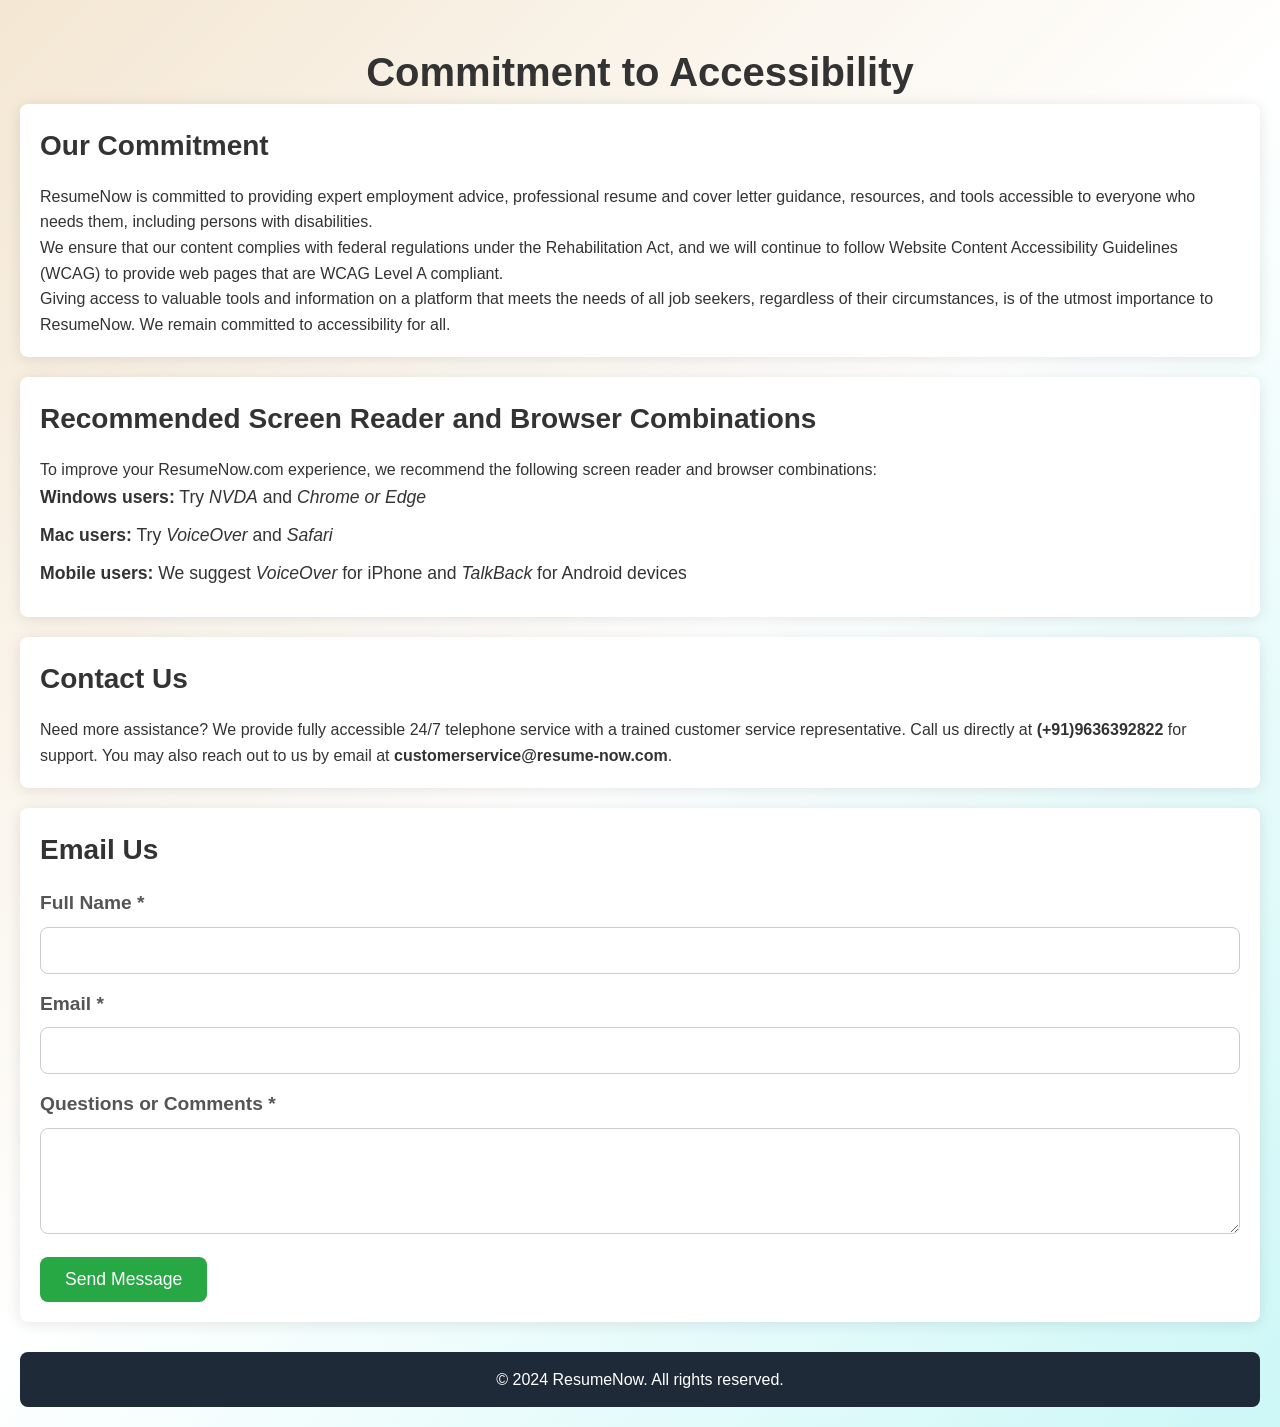
<file: Accessibility.html>
<!DOCTYPE html>
<html lang="en">
<head>
    <meta charset="UTF-8">
    <meta name="viewport" content="width=device-width, initial-scale=1.0">
    <title>Accessibility Page - ResumeNow</title>
    <style>
    /* Basic Reset */
    * {
        margin: 0;
        padding: 0;
        box-sizing: border-box;
    }

    /* Body and font settings */
    body {
        font-family: 'Arial', sans-serif;
        background: linear-gradient(135deg, #f4e7d3, #ffffff, #cdf7f7); /* Gradient Background */
        color: #333;
        line-height: 1.6;
        padding: 20px;
        font-size: 16px;
        transition: background-color 0.3s, color 0.3s; /* Smooth transition for background and text color changes */
    }

    /* Header styling */
    header {
        background-color: #333;
        color: white;
        padding: 20px;
        text-align: center;
        border-radius: 8px;
        box-shadow: 0 4px 10px rgba(0, 0, 0, 0.1);
        animation: fadeIn 1s ease-out;
    }

    h1 {
        font-size: 2.5em;
        margin: 0;
    }

    /* Content section */
    #content {
        margin: 20px 0;
    }

    .accessibility-options {
        background-color: #fff;
        padding: 20px;
        border-radius: 8px;
        box-shadow: 0 2px 15px rgba(0, 0, 0, 0.1);
        margin-bottom: 20px;
        transition: transform 0.3s ease-in-out;
    }

    .accessibility-options:hover {
        transform: scale(1.02); /* Slight hover effect */
    }

    .section-header {
        font-size: 1.75em;
        margin-bottom: 15px;
        color: #333;
    }

    ul {
        list-style-type: none;
        padding-left: 0;
    }

    li {
        font-size: 1.1em;
        margin-bottom: 10px;
    }

    /* Form styling */
    .contact-form label {
        display: block;
        margin-bottom: 8px;
        font-weight: bold;
        font-size: 1.2em;
        color: #555;
    }

    .contact-form input,
    .contact-form textarea {
        width: 100%;
        padding: 12px;
        margin-bottom: 15px;
        border-radius: 8px;
        border: 1px solid #ccc;
        font-size: 1.1em;
        transition: border-color 0.3s ease;
    }

    .contact-form input:focus,
    .contact-form textarea:focus {
        border-color: #007bff;
        outline: none;
    }

    button {
        padding: 12px 25px;
        font-size: 1.1em;
        border: none;
        background-color: #28a745;
        color: white;
        border-radius: 8px;
        cursor: pointer;
        transition: background-color 0.3s, transform 0.2s ease-in-out;
    }

    button:hover {
        background-color: #218838;
        transform: scale(1.05); /* Slight hover effect */
    }

    button:focus {
        outline: 2px solid #333;
    }

    /* High contrast mode */
    body.high-contrast {
        background-color: #000;
        color: #FFF;
    }

    body.high-contrast header {
        background-color: #ffcc00;
    }

    body.high-contrast .accessibility-options {
        background-color: #333;
        color: #FFF;
    }

    body.high-contrast button {
        background-color: #f39c12;
    }

    body.high-contrast button:hover {
        background-color: #e67e22;
    }

    /* Font size increase/decrease */
    body.large-font {
        font-size: 1.2em;
    }

    /* Footer styling */
    footer {
        text-align: center;
        padding: 15px;
        background-color: #1E2A38;
        color: white;
        border-radius: 8px;
        margin-top: 30px;
    }

    /* Add smooth fade-in animation */
    @keyframes fadeIn {
        from {
            opacity: 0;
        }
        to {
            opacity: 1;
        }
    }

    /* Button group for accessibility toggle */
    button-group {
        display: flex;
        justify-content: center;
        margin-top: 20px;
    }

    /* Ensure responsiveness */
    @media (max-width: 768px) {
        body {
            padding: 10px;
        }

        h1 {
            font-size: 2em;
        }

        .accessibility-options {
            padding: 15px;
        }

        .section-header {
            font-size: 1.5em;
        }

        .contact-form input,
        .contact-form textarea {
            padding: 10px;
        }

        button {
            font-size: 1em;
            padding: 10px 20px;
        }
    }

    </style>
</head>
<body>
    

    <section id="content">
        <h1><CENTER>Commitment to Accessibility</CENTER></h1>
        <div class="accessibility-options">
           
            <h2 class="section-header">Our Commitment</h2>
            <p>ResumeNow is committed to providing expert employment advice, professional resume and cover letter guidance, resources, and tools accessible to everyone who needs them, including persons with disabilities.</p>
            <p>We ensure that our content complies with federal regulations under the Rehabilitation Act, and we will continue to follow Website Content Accessibility Guidelines (WCAG) to provide web pages that are WCAG Level A compliant.</p>
            <p>Giving access to valuable tools and information on a platform that meets the needs of all job seekers, regardless of their circumstances, is of the utmost importance to ResumeNow. We remain committed to accessibility for all.</p>
        </div>

        <div class="accessibility-options">
            <h2 class="section-header">Recommended Screen Reader and Browser Combinations</h2>
            <p>To improve your ResumeNow.com experience, we recommend the following screen reader and browser combinations:</p>
            <ul>
                <li><strong>Windows users:</strong> Try <em>NVDA</em> and <em>Chrome or Edge</em></li>
                <li><strong>Mac users:</strong> Try <em>VoiceOver</em> and <em>Safari</em></li>
                <li><strong>Mobile users:</strong> We suggest <em>VoiceOver</em> for iPhone and <em>TalkBack</em> for Android devices</li>
            </ul>
        </div>

        <div class="accessibility-options">
            <h2 class="section-header">Contact Us</h2>
            <p>Need more assistance? We provide fully accessible 24/7 telephone service with a trained customer service representative. Call us directly at <strong>(+91)9636392822</strong> for support. You may also reach out to us by email at <strong>customerservice@resume-now.com</strong>.</p>
        </div>

        <div class="accessibility-options contact-form">
            <h2 class="section-header">Email Us</h2>
            <form action="mailto:customerservice@resume-now.com" method="POST" enctype="text/plain">
                <label for="full-name">Full Name *</label>
                <input type="text" id="full-name" name="full-name" required>
                
                <label for="email">Email *</label>
                <input type="email" id="email" name="email" required>
                
                <label for="message">Questions or Comments *</label>
                <textarea id="message" name="message" rows="4" required></textarea>
                
                <button type="submit">Send Message</button>
            </form>
        </div>

    </section>

    <footer>
        <p>&copy; 2024 ResumeNow. All rights reserved.</p>
    </footer>

    <script>
        // Adjust font size functionality
        function adjustFontSize(action) {
            const body = document.body;
            if (action === 'increase') {
                body.classList.add('large-font');
            } else if (action === 'decrease') {
                body.classList.remove('large-font');
            }
        }

        // Toggle high contrast mode
        function toggleContrast() {
            const body = document.body;
            body.classList.toggle('high-contrast');
        }
    </script>
</body>
</html>
</file>
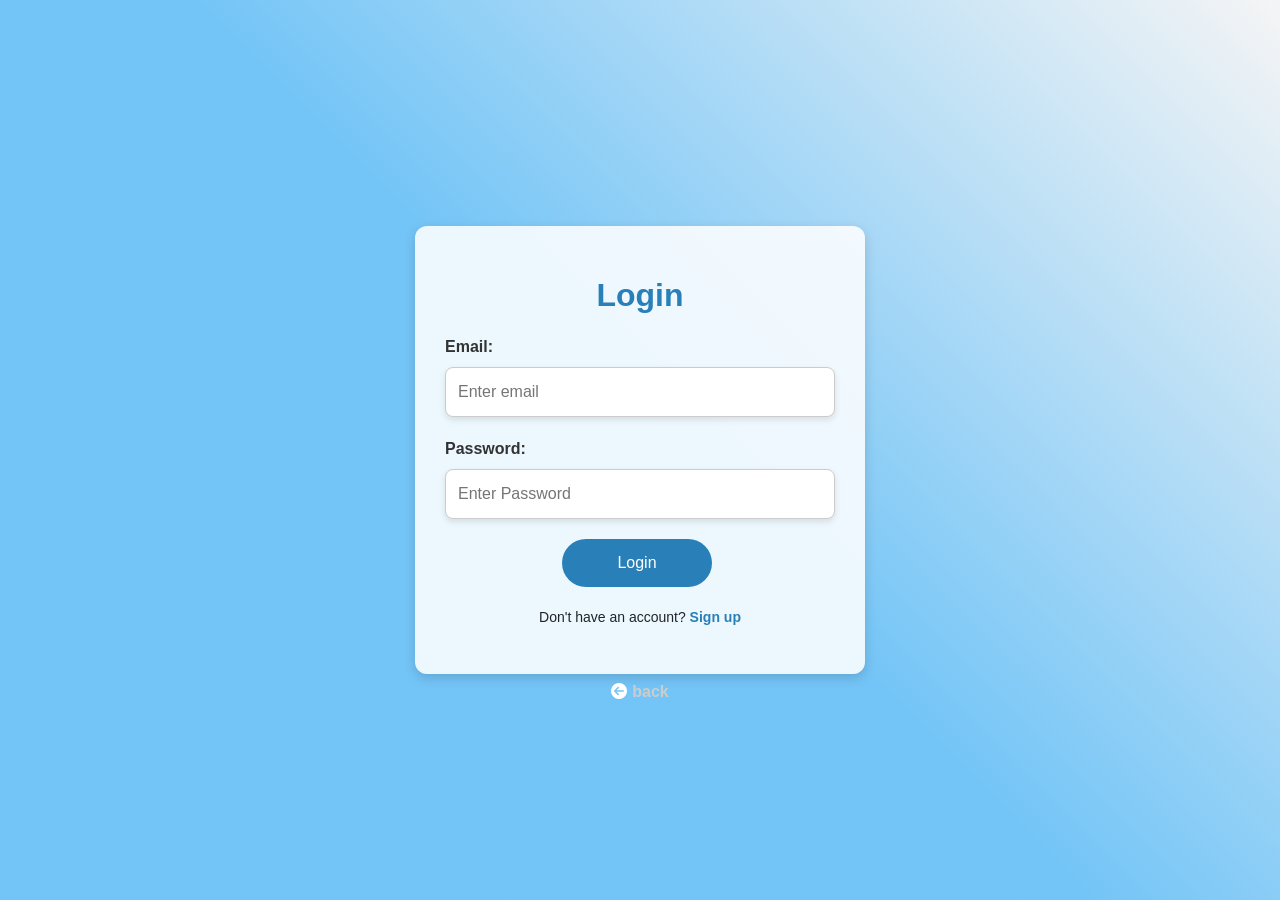
<file: login.html>
<!DOCTYPE html>
<html lang="en">
<head>
    <meta charset="UTF-8">
    <meta name="viewport" content="width=device-width, initial-scale=1.0">
    <title>Login Page</title>
    <!-- Bootstrap CSS -->
    <link href="https://stackpath.bootstrapcdn.com/bootstrap/4.5.2/css/bootstrap.min.css" rel="stylesheet">
    <link rel="stylesheet" href="https://cdnjs.cloudflare.com/ajax/libs/font-awesome/6.6.0/css/all.min.css" integrity="sha512-Kc323vGBEqzTmouAECnVceyQqyqdsSiqLQISBL29aUW4U/M7pSPA/gEUZQqv1cwx4OnYxTxve5UMg5GT6L4JJg==" crossorigin="anonymous" referrerpolicy="no-referrer" />
    <style>
        body {
            /* background: linear-gradient(to right, #6a11cb, #2575fc); */
            /* background: linear-gradient(120deg, #2980b9, #6dd5fa); */
            background: hsla(203, 89%, 71%, 1);

            background: linear-gradient(45deg, hsla(203, 89%, 71%, 1) 50%, hsla(0, 0%, 96%, 1) 100%);

            background: -moz-linear-gradient(45deg, hsla(203, 89%, 71%, 1) 50%, hsla(0, 0%, 96%, 1) 100%);

            background: -webkit-linear-gradient(45deg, hsla(203, 89%, 71%, 1) 50%, hsla(0, 0%, 96%, 1) 100%);

            filter: progid: DXImageTransform.Microsoft.gradient(startColorstr="#71c3f7", endColorstr="#f6f6f6", GradientType=1);

            display: flex;
            align-items: center;
            justify-content: center;
            height: 100vh;
            font-family: 'Arial', sans-serif;
        }
        .login-container {
            width: 450px;
            padding: 30px;
            background-color: #ffffffdc;
            border-radius: 12px;
            box-shadow: 0 4px 12px rgba(0, 0, 0, 0.15);
            padding-top: 50px;
        
        }
        /* .login-container:hover {
            transform: translateY(-5px);
        } */
        /* .btn-primary {
            background-color: #6a11cb;
            border: none;
        }
        .btn-primary:hover {
            background-color: #2575fc;
        } */
        .text-center a {
            text-decoration: none;
            color: #2980b9;
            font-weight: bold;
        }
        .text-center a:hover {
            text-decoration: underline;
        }
        .botn {
            padding: 12px;
            background-color: #2980b9;
            color: white;
            border: none;
            border-radius: 25px;
            cursor: pointer;
            font-size: 16px;
            transition: background-color 0.3s;
            width: 150px;
            position: relative;
            left: 30%;
            margin-bottom: 10px;


        }

        .botn:hover {
            background-color: #2575a1;
        }
        .login-container h2{
            text-align: center;
            margin-bottom: 20px;
            font-size: 32px;
            color: #2980b9;
            font-weight: 700;
        }
        .login-container p {
            text-align: center;
            margin-top: 10px;
            font-size: 14px;
        }
        
        .input-group {
            margin-bottom: 20px;
            display: flex;
            flex-direction: column;
        }

        .input-group label {
            margin-bottom: 8px;
            color: #333;
            font-weight: bold;
        }

        .input-group input {
            padding: 12px;
            font-size: 16px;
            border: 1px solid #ccc;
            border-radius: 8px;
            box-shadow: 0px 3px 6px rgba(0, 0, 0, 0.1);
        }

        .input-group input:focus {
            outline: none;
            border-color: #2980b9;
        }
        .back {
            position: absolute;
            top: 680px;
            
        }

        .back a {
            font-weight: bold;
            color: #ccc;
        }
        button a{
            color: #ccc;
        }
        .back i{
            color: white;
            margin-right: 5px;
        }

    </style>
</head>
<body>
    <div class="login-container">
        <h2>Login</h2>
        <form id="loginForm">
            <div class="input-group">
                <label for="email">Email:</label>
                <input type="email" placeholder="Enter email" id="email" name="email" required>
            </div>
            <div class="input-group">
                <label for="password">Password:</label>
                <input type="password" placeholder="Enter Password" id="password" name="password" required>
            </div>
            <p id="errorMessage" class="error"></p>

            <input class="botn" type="submit" value="Login">
          <!-- <a href="input_data.html"><input type="submit" class="login_button" value="Login"></a> -->
        </form>
        <!-- <p class="text-center mt-3"><a href="#">Forgot your password?</a></p> -->
        <p class="text-center">Don't have an account? <a href="sign_up.html">Sign up</a></p>
    </div>
    <p class="back"><a href="index.html"><i class="fa-solid fa-circle-arrow-left"></i>back</a></p>

   <script>
 //function to check username or password against the localstorage
 function validateUser(email, password) {
    let allSignUpDataArray =
        JSON.parse(localStorage.getItem("sign_upData")) || [];
    for (let i = 0; i < allSignUpDataArray.length; i++) {
        let user = allSignUpDataArray[i];
        if (user.email === email && user.password === password) {
            return user; // Return the matched user object
        }
    }
    return null; // Return null if no match found
}


// const formElement = document.getElementById("loginForm");
// formElement.addEventListener("submit", function (e) {
//     e.preventDefault();
//     let formData = new FormData(e.target);

//     // Getting the user-entered email and password
//     let enteredEmail = formData.get("email");
//     let enteredPassword = formData.get("password");

//     // Validate the user and get the user object if valid
//     let user = validateUser(enteredEmail, enteredPassword);

//     if (user) {
//         // Redirect to the template page with the username as a query parameter
//         window.location.href = `./template.html?username=${encodeURIComponent(user.username)}`;
//     } else {
//         // Display an error message
//         let errorMessage = document.getElementById("errorMessage");
//         errorMessage.innerText = "Invalid Email or Password, please try again";
//     }
// });


 // Add an event listener to the login form
//  document.getElementById("loginForm").addEventListener("submit", function (event) {
//         event.preventDefault();
        
//         // Get the user's email and password from the form
//         let email = document.getElementById("email").value;
//         let password = document.getElementById("password").value;
        
//         // Check if the user's credentials match a user in local storage
//         let users = JSON.parse(localStorage.getItem("sign_upData"));
//         let loggedInUser = users.find(user => user.email === email && user.password === password);
        
//         if (loggedInUser) {
//             // Store the logged-in user's data in local storage
//             localStorage.setItem("loggedInUser", JSON.stringify(loggedInUser));
            
//             // Redirect the user to the profile page
//             window.location.href = "./template.html";
//         } else {
//             alert("Invalid email or password!");
//         }
//     });

// Add an event listener to the login form
document.getElementById("loginForm").addEventListener("submit", function (event) {
        event.preventDefault();

        // Get the user's email and password from the form
        let email = document.getElementById("email").value;
        let password = document.getElementById("password").value;

        // Check if the user's credentials match a user in local storage
        let users = JSON.parse(localStorage.getItem("sign_upData"));
        let loggedInUser = users.find(user => user.email === email && user.password === password);

        if (loggedInUser) {
            // Store the logged-in user's data in local storage
            localStorage.setItem("loggedInUser", JSON.stringify(loggedInUser));

            // Redirect the user to the template page with the username as a query parameter
            window.location.href = "template.html?username=" + loggedInUser.username;
        } else {
            // alert("Invalid email or password!");
            let errorMessage = document.getElementById("errorMessage");
        errorMessage.innerText = "Invalid Email or Password";
        }
    });
   </script>
</body>
</html>
</file>
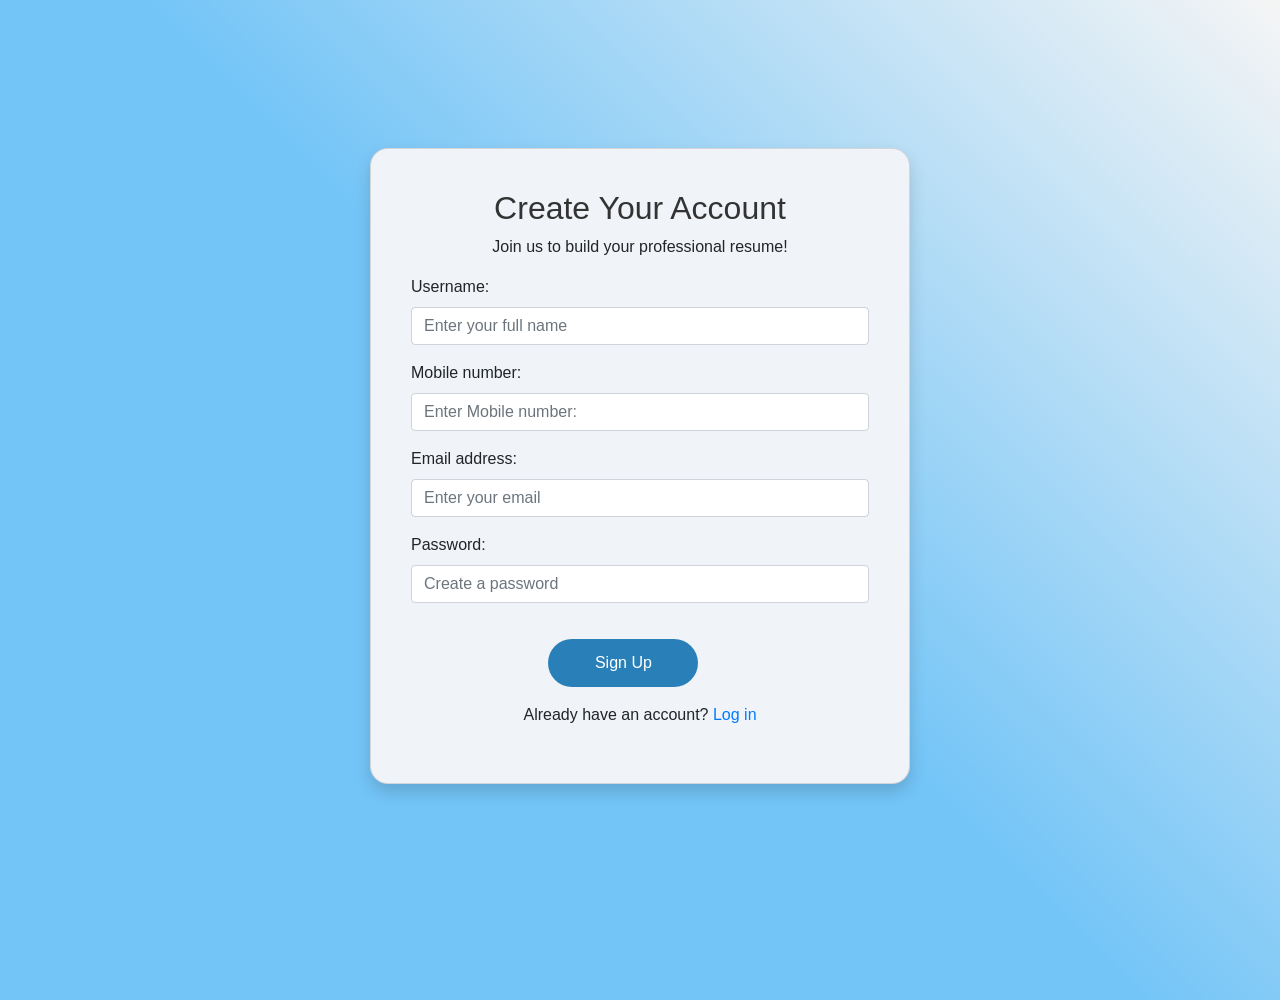
<file: sign_up.html>
<!DOCTYPE html>
<html lang="en">

<head>
    <meta charset="UTF-8">
    <meta name="viewport" content="width=device-width, initial-scale=1.0">
    <title>Sign Up - Resume Builder</title>
    <!-- Bootstrap CSS -->
    <link href="https://stackpath.bootstrapcdn.com/bootstrap/4.5.2/css/bootstrap.min.css" rel="stylesheet">
    <style>
        body {
            /* background-color:#f0f4f8; */
            /* background: hsla(120, 60%, 75%, 1);

            background: linear-gradient(45deg, hsla(120, 60%, 75%, 1) 50%, hsla(0, 0%, 96%, 1) 100%);

            background: -moz-linear-gradient(45deg, hsla(120, 60%, 75%, 1) 50%, hsla(0, 0%, 96%, 1) 100%);

            background: -webkit-linear-gradient(45deg, hsla(120, 60%, 75%, 1) 50%, hsla(0, 0%, 96%, 1) 100%);

            filter: progid: DXImageTransform.Microsoft.gradient(startColorstr="#b4e6c7", endColorstr="#f6f6f6", GradientType=1); */
            background: hsla(203, 89%, 71%, 1);

            background: linear-gradient(45deg, hsla(203, 89%, 71%, 1) 50%, hsla(0, 0%, 96%, 1) 100%);

            background: -moz-linear-gradient(45deg, hsla(203, 89%, 71%, 1) 50%, hsla(0, 0%, 96%, 1) 100%);

            background: -webkit-linear-gradient(45deg, hsla(203, 89%, 71%, 1) 50%, hsla(0, 0%, 96%, 1) 100%);

            filter: progid: DXImageTransform.Microsoft.gradient(startColorstr="#71c3f7", endColorstr="#f6f6f6", GradientType=1);

            background-repeat: no-repeat;
            background-size: cover;
            height: 100vh;


        }
        .container{
            margin-top: 100px;
        }
        .card {
            border-radius: 18px;
            background-color: #f0f4f8;
        }

        h2 {
            font-family: 'Arial', sans-serif;
            color: #333;
        }

        .card-body {
            padding: 40px;
        }

        .form-group {
            transition: transform 0.3s ease;
        }

        .form-group:hover {
            transform: scale(1.02);
        }

        .btn-primary {
            background-color: #007bff;
            border: none;
            transition: background-color 0.3s ease, transform 0.3s ease;
        }

        .btn-primary:hover {
            background-color: #0056b3;
            transform: translateY(-2px);
        }

        .text-center a {
            color: #007bff;
            transition: color 0.3s ease;
        }

        .text-center a:hover {
            color: #0056b3;
            text-decoration: underline;
        }
        .botn {
            padding: 12px;
            background-color: #2980b9;
            color: white;
            border: none;
            border-radius: 25px;
            cursor: pointer;
            font-size: 16px;
            transition: background-color 0.3s;
            width: 150px;
            position: relative;
            left: 30%;
            margin-top: 20px;


        }

        .botn:hover {
            background-color: #2575a1;
        }
    </style>
</head>

<body>
    <div class="container">
        <div class="row justify-content-center">
            <div class="col-md-8 col-lg-6">
                <div class="card shadow mt-5">
                    <div class="card-body">
                        <h2 class="text-center">Create Your Account</h2>
                        <p class="text-center">Join us to build your professional resume!</p>
                        <form id="formID">
                            <div class="form-group">
                                <label for="username">Username:</label>
                                <input type="text" class="form-control" name="username" id="username" placeholder="Enter your full name"
                                    required>
                            </div>
                            <div class="form-group">
                                <label for="mobile">Mobile number:</label>
                                <input type="text" class="form-control" name="mobile" id="mobile" placeholder="Enter Mobile number:"
                                    maxlength="10" required>
                            </div>

                            <div class="form-group">
                                <label for="email">Email address:</label>
                                <input type="email" class="form-control" name="email" id="email" placeholder="Enter your email"
                                    required>
                            </div>
                            <div class="form-group">
                                <label for="password">Password:</label>
                                <input type="password" class="form-control" name="password" id="password"
                                    placeholder="Create a password" required>
                            </div>
                            <input type="submit" class="botn" value="Sign Up">
                        </form>
                        <p class="text-center mt-3">Already have an account? <a href="login.html">Log in</a></p>
                    </div>
                </div>
            </div>
        </div>
    </div>



    <script>
       let allSignUpDataArray = JSON.parse(localStorage.getItem("sign_upData")) || [];

const formElement = document.getElementById("formID");
formElement.addEventListener("submit", function (event) {
    event.preventDefault();
    // Collecting the form data
    let formData = new FormData(event.target);
    
    // Checking if the email is already registered
    let userAlreadyExist = false;
    for (let i = 0; i < allSignUpDataArray.length; i++) {
        let user = allSignUpDataArray[i];
        if (user.email === formData.get("email")) {
            userAlreadyExist = true;
        }
    }

    if (userAlreadyExist) {
        alert("User Email is already exist..Please try with another Email");
    } else {
        // Password validation
        let password = formData.get("password");
        let alphabetCount = (password.match(/[a-zA-Z]/g) || []).length;

        if (password.length < 8) {
            alert("Password must be at least 8 characters long.");
        } else if (alphabetCount <= 4) {
            alert("Password must contain more than 4 alphabetic characters.");
        } else {
            // Converting form data to a JavaScript object
            let obj = {};
            formData.forEach(function (v, k) {
                obj[k] = v;
            });

            // Appending the new user details to the localStorage
            allSignUpDataArray.push(obj);
            let allSignUpDataArrayJson = JSON.stringify(allSignUpDataArray);
            localStorage.setItem("sign_upData", allSignUpDataArrayJson);
            
            console.log(allSignUpDataArray);
            alert("User Registered Successfully!");
            window.location.href = "./login.html";
        }
    }
});

    </script>
</body>

</html>
</file>
